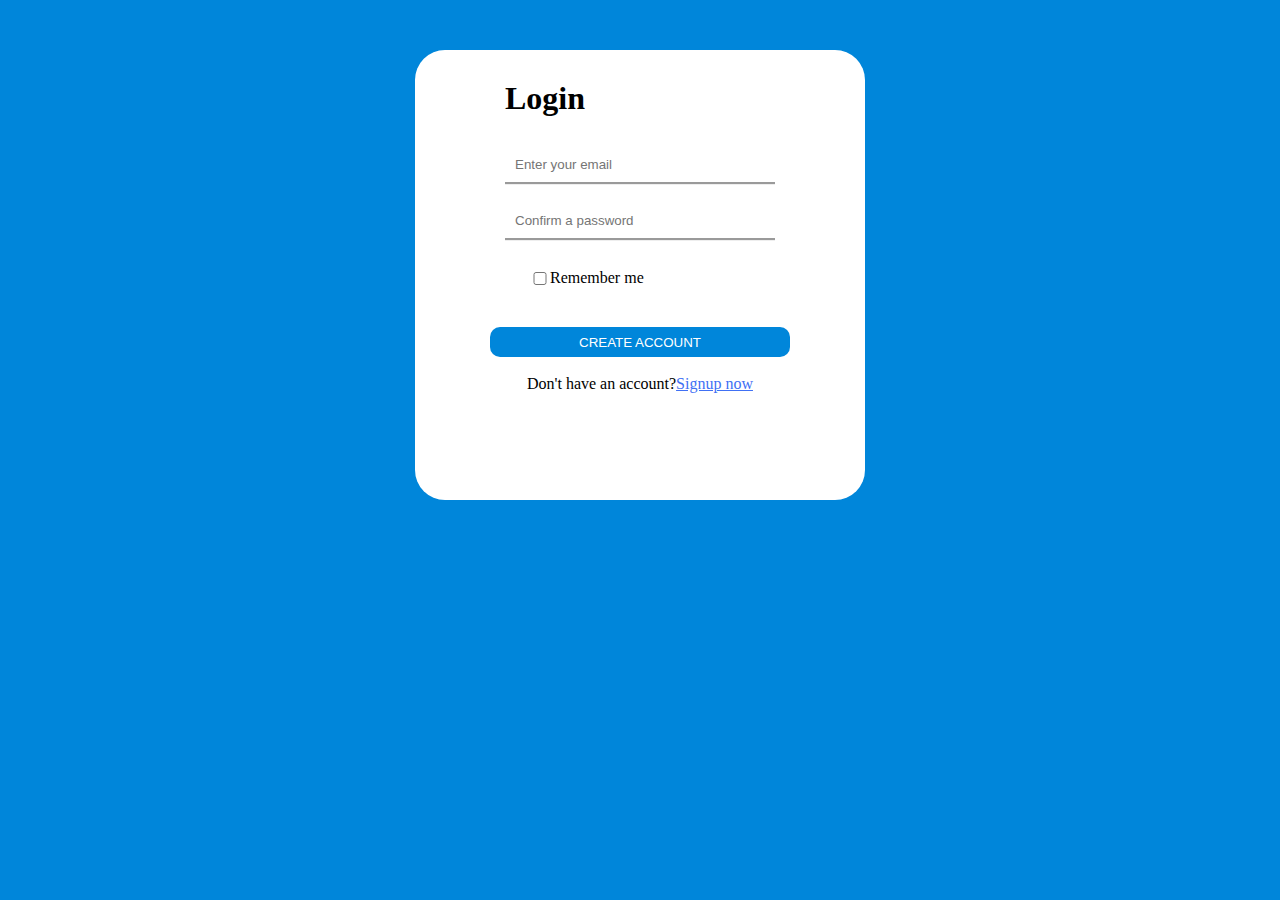
<file: index.html>
<!DOCTYPE html>
<html lang="en">
<head>
    <meta charset="UTF-8">
    <meta name="viewport" content="width=device-width, initial-scale=1.0">
    <link rel="stylesheet" href="./index.css">
    <title>Account</title>
</head>
<body>
    <form>
        <h1 class="pp">Login</h1>
        
        <input placeholder="Enter your email" type="text">
        <br><br>
        <input placeholder="Confirm a password" type="password">
        <br><br>
        <div class="checkbox-text">
            <div class="checkbox-content">
                <input type="checkbox" id="logCheck">
                <label for="logCheck" class="text">Remember me</label>
            </div>
        <button class="btn">Create Account</button>
        <br><br>
        <p>Don't have an account?<a href="./about.html">Signup now</a></p>
    </form>
</body>
</html>
</file>
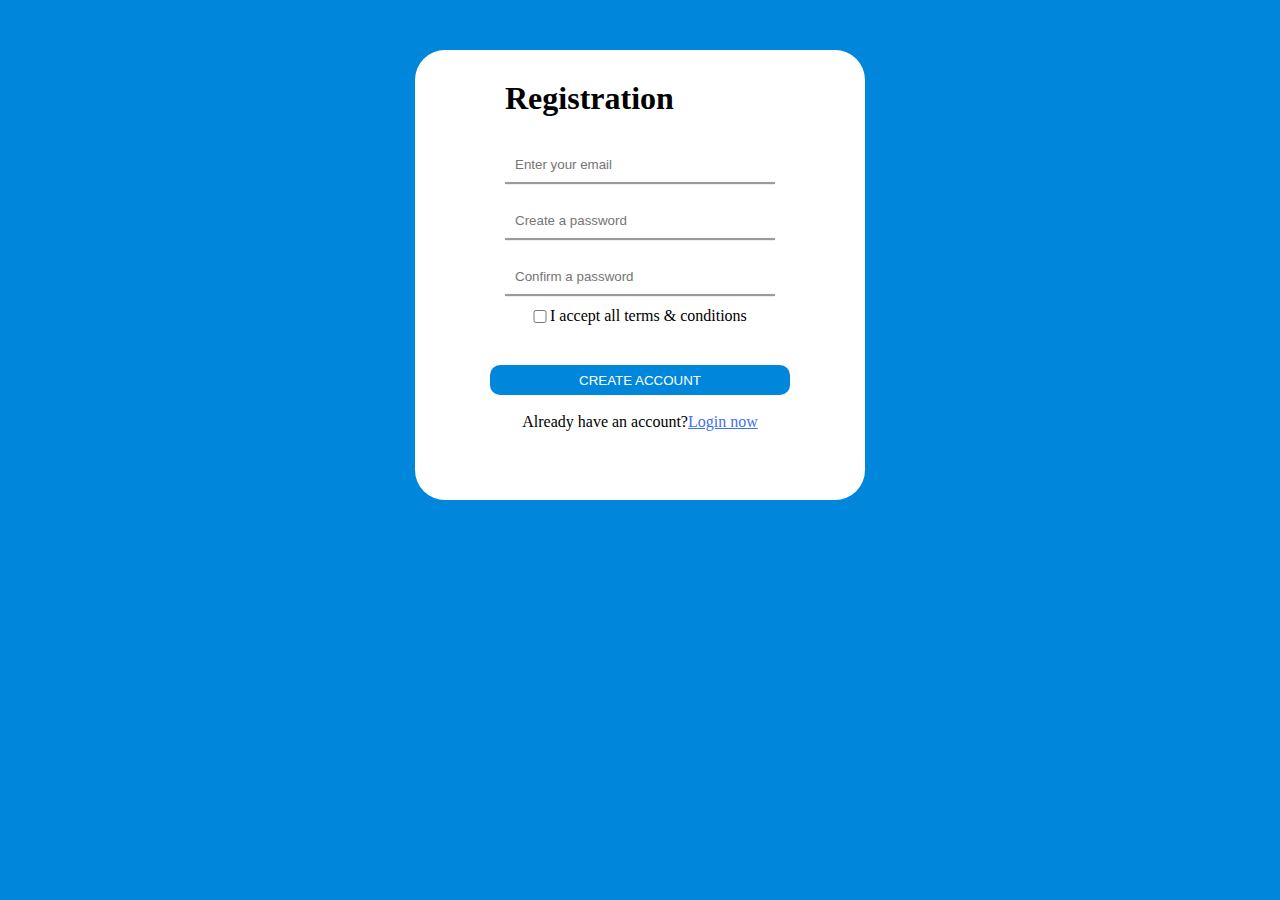
<file: about.html>
<!DOCTYPE html>
<html lang="en">
<head>
    <meta charset="UTF-8">
    <meta name="viewport" content="width=device-width, initial-scale=1.0">
    <link rel="stylesheet" href="./index.css">
    <title>Account</title>
</head>
<body>
    <form>
        <h1 class="pp">Registration</h1>
        
        <input placeholder="Enter your email" type="text">
        <br><br>
        <input placeholder="Create a password" type="password">
        <br><br>
        <input placeholder="Confirm a password" type="password">
        <div class="checkbox-text">
            <div class="checkbox-content">
                <input type="checkbox" id="logCheck">
                <label for="logCheck" class="text">I accept all terms & conditions</label>
            </div>
        <button class="btn">Create Account</button>
        <br><br>
        <p>Already have an account?<a href="./index.html">Login now</a></p>
    </form>
</body>
</html>
</file>
<file: index.css>
*{
    margin: 0;
    padding: 0;
}
body{
    background-color: rgb(0, 134, 218);
}
.pp{
    padding-top: 30px;
    padding-bottom: 30px;
    margin-left: 90px;
    display: flex;
    
}
form{
    width: 450px;
    height: 450px;
    background: white;
    margin: auto;
    margin-top: 50px;
    text-align: center;
    border-radius: 30px;
}
input{
    width: 250px;
    padding: 10px;
    border: none;
    outline: none;
    border-bottom-style: groove;
    
}
.btn{
    width: 300px;
    height: 30px;
    margin-top: 40px;
    border-radius: 10px;
    background: rgb(0, 134, 218);
    color: white;
    text-transform: uppercase;
    border: none;
}
.form .checkbox-text{
    display: flex;
    align-items: center;
    justify-content: space-between;
    margin-top: 20px;
}

.checkbox-text .checkbox-content{
    display: flex;
    align-items: center;
    margin-right: 20px;
    margin-top: 10px;
}

.checkbox-content input{
    margin-right: -115px;
    accent-color: #4070f4;
}
a{
    color: #4070f4;
}
</file>
